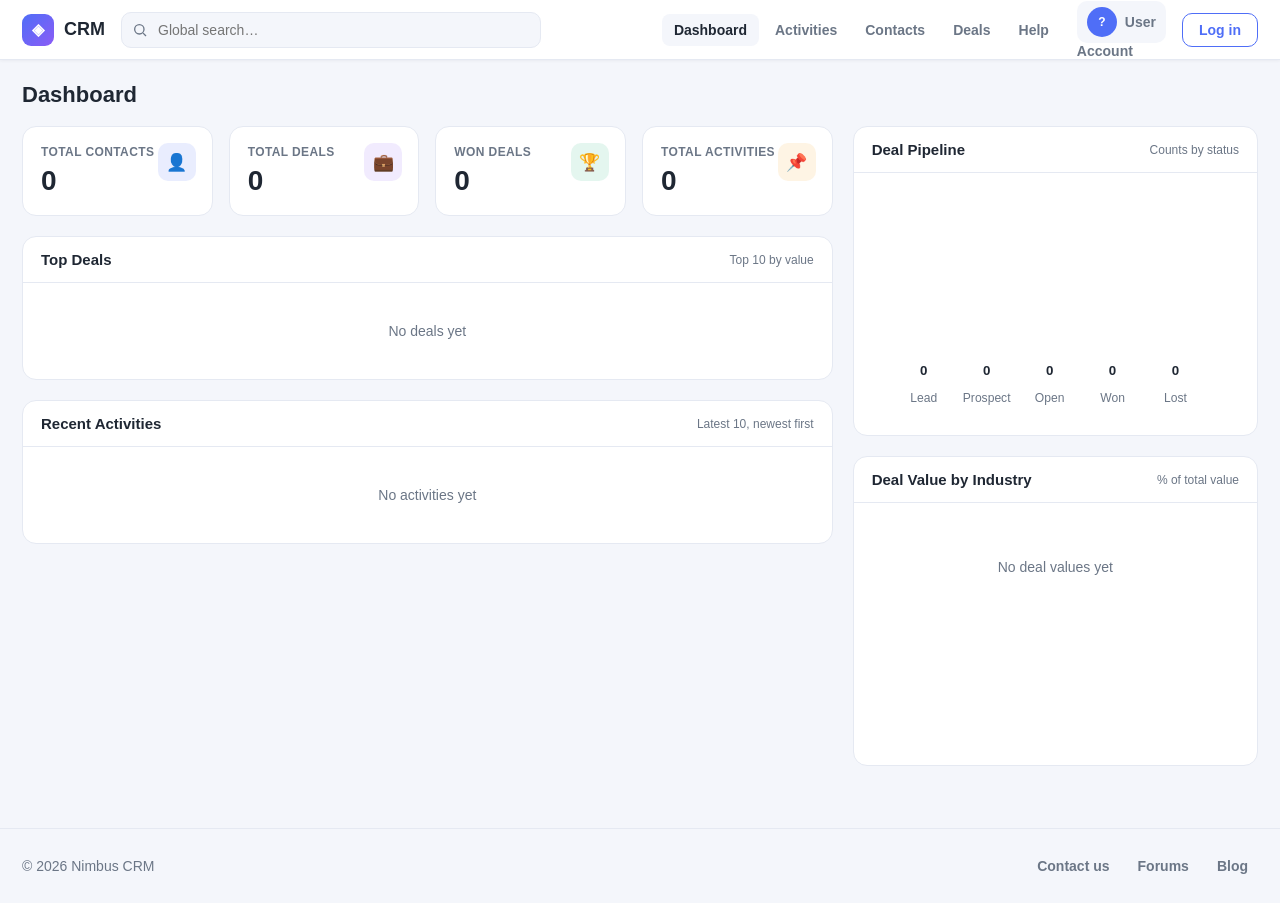
<file: app/static/index.html>
<!DOCTYPE html>
<html lang="en">
<head>
<meta charset="UTF-8" />
<meta name="viewport" content="width=device-width, initial-scale=1.0" />
<title>CRM</title>
<!-- =====================================================================
  OPTIMIZED BUILD — what changed vs the original:
  1. Chart.js CDN (~200KB) removed. The two charts are rendered as inline
     SVG by ~50 lines of dependency-free code.
  2. No more full-page reloads (window.location.href = 'index.html' after
     login/register/logout). State is updated in place, saving a full
     HTML+CSS+JS re-download on every auth action.
  3. Dashboard no longer downloads 3 x 1000 rows. It uses the cheap
     /activities/recent endpoint (10 rows instead of 1000) and fetches
     deals once (500-row cap) which is reused for KPIs, Top Deals and both
     charts. Deals KPIs are computed from that same payload rather than a
     separate /deals/summary call, since the rows are needed for charts
     anyway. Contacts are fetched once (1000-row cap) as the join table
     for names, form selects and search.
  4. GET responses are cached in-memory with a TTL; table pages reuse
     cache when revisited. Mutations clear the cache.
  5. 60s polling removed. Dashboard refreshes when the tab becomes
     visible again (cheap, thanks to the cache).
  6. Fixed: pager positional indexing, timezone-shifted dates (toISOString),
     search results now open the matched record, edit modal works for
     records outside the loaded page (fetches the single record), dead code
     after redirects removed, modal gets role="dialog"/Escape/focus.
 ====================================================================== -->
<style>
  :root{
    --bg:#f4f6fb; --card:#fff; --ink:#1f2733; --muted:#6b7686;
    --line:#e5e9f2; --brand:#4f6ef7; --brand-dark:#3b55d6;
    --green:#25b57e; --red:#e5484d; --amber:#f5a623; --purple:#8b5cf6;
  }
  *{box-sizing:border-box; margin:0; padding:0;}
  body{font-family:-apple-system,BlinkMacSystemFont,"Segoe UI",Roboto,Arial,sans-serif;
       background:var(--bg); color:var(--ink); font-size:14px;}
  a{color:inherit; text-decoration:none;}

  /* Top menu bar */
  .topbar{position:sticky; top:0; z-index:50; display:flex; align-items:center; gap:16px;
          background:var(--card); border-bottom:1px solid var(--line); padding:0 22px; height:60px;
          box-shadow:0 1px 3px rgba(16,24,40,.05);}
  .brand{display:flex; align-items:center; gap:10px; font-weight:800; font-size:18px;}
  .brand .logo{width:32px;height:32px;border-radius:9px;display:grid;place-items:center;
               background:linear-gradient(135deg,var(--brand),var(--purple)); color:#fff; font-size:16px;}
  .searchwrap{flex:1; max-width:420px; position:relative;}
  .searchwrap svg{position:absolute; left:11px; top:50%; transform:translateY(-50%); color:var(--muted);}
  .searchbox{width:100%; padding:9px 14px 9px 36px; border:1px solid var(--line); border-radius:10px;
             background:var(--bg); font-size:14px; outline:none;}
  .searchbox:focus{border-color:var(--brand); box-shadow:0 0 0 3px rgba(79,110,247,.15); background:#fff;}
  .menu{display:flex; align-items:center; gap:4px; margin-left:auto;}
  .menu a{padding:8px 12px; border-radius:8px; color:var(--muted); font-weight:600; transition:.15s; white-space:nowrap;}
  .menu a:hover{background:var(--bg); color:var(--ink);}
  .menu a.active{background:var(--bg); color:var(--ink);}
  .menu .btn-auth{background:var(--brand); color:#fff; padding:8px 16px; border-radius:10px;}
  .menu .btn-auth:hover{background:var(--brand-dark); color:#fff;}
  .menu .btn-auth.outline{background:transparent; color:var(--brand); border:1px solid var(--brand);}
  .menu .btn-auth.outline:hover{background:var(--brand); color:#fff;}
  .userpill{display:flex;align-items:center;gap:8px;padding:6px 10px;border-radius:10px;background:var(--bg);font-weight:600;}
  .avatar{width:30px;height:30px;border-radius:50%;background:var(--brand);color:#fff;display:grid;place-items:center;font-weight:700;font-size:12px;flex:none;}
  #userName{max-width:120px;overflow:hidden;text-overflow:ellipsis;white-space:nowrap;}

  main{padding:22px; max-width:1500px; margin:0 auto;}
  .page{display:none;} .page.active{display:block;}

  /* Dashboard grid: left 2/3, right 1/3 */
  .dash-grid{display:grid; grid-template-columns:2fr 1fr; gap:20px; align-items:start;}
  .dash-left,.dash-right{display:flex; flex-direction:column; gap:20px;}
  @media(max-width:1000px){ .dash-grid{grid-template-columns:1fr;} }

  .kpis{display:grid; grid-template-columns:repeat(4,1fr); gap:16px;}
  @media(max-width:900px){ .kpis{grid-template-columns:repeat(2,1fr);} }
  .kpi{background:var(--card); border:1px solid var(--line); border-radius:14px; padding:18px; position:relative;}
  .kpi .lbl{color:var(--muted); font-weight:600; font-size:12px; text-transform:uppercase; letter-spacing:.4px;}
  .kpi .val{font-size:28px; font-weight:800; margin-top:6px;}
  .kpi .ico{position:absolute; top:16px; right:16px; width:38px;height:38px;border-radius:10px;display:grid;place-items:center;font-size:17px;}
  .i-blue{background:rgba(79,110,247,.12);} .i-green{background:rgba(37,181,126,.12);}
  .i-amber{background:rgba(245,166,35,.12);} .i-red{background:rgba(229,72,77,.12);} .i-purple{background:rgba(139,92,246,.12);}

  .widget{background:var(--card); border:1px solid var(--line); border-radius:14px; overflow:hidden;}
  .widget .head{padding:14px 18px; border-bottom:1px solid var(--line); display:flex; align-items:center; justify-content:space-between;}
  .widget .head h2{font-size:15px; font-weight:700;}
  .widget .head .sub{font-size:12px; color:var(--muted);}
  .widget .body.chart-body{padding:16px 18px;}
  .chartbox{position:relative; height:230px;}

  .listrows .row{display:flex; align-items:center; gap:14px; padding:11px 18px; border-bottom:1px solid var(--line);}
  .listrows .row:last-child{border-bottom:none;}
  .listrows .row:hover{background:#fafbff;}
  .av{width:34px;height:34px;border-radius:9px;display:grid;place-items:center;color:#fff;font-weight:700;font-size:13px;flex:none;}
  .rowexp{border-left:3px solid transparent; padding-left:15px;}
  .row-main-t{font-weight:600; font-size:14px;}
  .row-sub{font-size:12px; color:var(--muted); margin-top:2px;}
  .row-right{margin-left:auto; text-align:right; flex:none;}
  .amt{font-weight:800;}
  .chip{display:inline-flex; padding:3px 10px; border-radius:999px; font-size:11px; font-weight:700;}
  .st-lead{background:rgba(139,92,246,.13); color:#7c3aed;}
  .st-prospect{background:rgba(79,110,247,.13); color:var(--brand-dark);}
  .st-open{background:rgba(245,166,35,.18); color:#b7791f;}
  .st-won{background:rgba(37,181,126,.15); color:var(--green);}
  .st-lost{background:rgba(229,72,77,.14); color:var(--red);}

  .listhead{display:flex; align-items:center; justify-content:space-between; margin-bottom:18px; flex-wrap:wrap; gap:12px;}
  .listhead h1{font-size:22px; font-weight:800;}
  .btn{display:inline-flex; align-items:center; gap:7px; border:none; cursor:pointer; padding:10px 18px;
       border-radius:10px; font-weight:700; font-size:14px; transition:filter .15s;}
  .btn-primary{background:var(--brand); color:#fff;} .btn-primary:hover{filter:brightness(.95);}
  .btn-sm{padding:6px 11px; font-size:12px; border-radius:8px; font-weight:600;}
  .btn-edit{background:rgba(79,110,247,.1); color:var(--brand);} .btn-edit:hover{background:var(--brand); color:#fff;}
  .btn-del{background:rgba(229,72,77,.1); color:var(--red);} .btn-del:hover{background:var(--red); color:#fff;}

  .tablewrap{overflow-x:auto; border-radius:14px;}
  table{width:100%; border-collapse:collapse; background:var(--card); border:1px solid var(--line); border-radius:14px; overflow:hidden;}
  thead th{text-align:left; padding:13px 16px; background:#fafbfe; color:var(--muted); font-size:12px;
           text-transform:uppercase; letter-spacing:.4px; border-bottom:1px solid var(--line); font-weight:700;}
  tbody td{padding:12px 16px; border-bottom:1px solid var(--line); vertical-align:middle;}
  tbody tr:last-child td{border-bottom:none;} tbody tr:hover{background:#fafbff;}
  .cell-actions{display:flex; gap:6px; justify-content:flex-end; white-space:nowrap;}
  .empty{padding:40px; text-align:center; color:var(--muted);}
  .pg{padding:14px; display:flex; align-items:center; gap:10px;}
  .pg button{padding:6px 13px;border:1px solid var(--line);background:#fff;border-radius:8px;cursor:pointer;font-weight:600;}
  .pg button:disabled{opacity:.4;cursor:default;}
  .pg .info{margin-left:auto; color:var(--muted); font-size:13px;}

  .overlay{position:fixed; inset:0; background:rgba(16,24,40,.45); display:none; align-items:center; justify-content:center; z-index:100; padding:20px;}
  .overlay.open{display:flex;}
  .modal{background:#fff; border-radius:16px; width:100%; max-width:520px; max-height:90vh; overflow:auto; padding:24px;}
  .modal h3{font-size:18px; margin-bottom:18px;}
  .field{margin-bottom:15px;}
  .field label{display:block; font-weight:600; font-size:13px; margin-bottom:6px;}
  .field input,.field select,.field textarea{width:100%; padding:10px 12px; border:1px solid var(--line); border-radius:10px; font-size:14px; outline:none;}
  .field input:focus,.field select:focus,.field textarea:focus{border-color:var(--brand); box-shadow:0 0 0 3px rgba(79,110,247,.12);}
  .mfoot{display:flex; justify-content:flex-end; gap:10px; margin-top:20px;}
  .btn-ghost{background:var(--bg); color:var(--ink);}
  .toast{position:fixed; bottom:24px; left:50%; transform:translateX(-50%); background:#1f2937; color:#fff;
         padding:11px 20px; border-radius:10px; font-weight:600; opacity:0; transition:all .25s; z-index:300; pointer-events:none;}
  .toast.show{opacity:1; transform:translateX(-50%) translateY(-6px);}
  .toast.ok{background:var(--green);} .toast.err{background:var(--red);}
  .srch-drop{position:absolute; top:48px; left:0; right:0; background:#fff; border:1px solid var(--line); border-radius:12px;
             box-shadow:0 10px 30px rgba(16,24,40,.12); overflow:hidden; display:none;}
  .srch-drop.open{display:block;}
  .srch-item{padding:11px 14px; border-bottom:1px solid var(--line); cursor:pointer;}
  .srch-item:last-child{border-bottom:none;} .srch-item:hover{background:#fafbff;}
  .srch-item .t{font-weight:600; font-size:13px;} .srch-item .s{font-size:12px; color:var(--muted);}
  .srch-type{float:right; font-size:10px; font-weight:800; text-transform:uppercase; color:var(--brand);
             background:rgba(79,110,247,.1); padding:2px 7px; border-radius:6px;}

  /* Chart legends (inline SVG charts) */
  .lgwrap{display:flex; flex-wrap:wrap; gap:6px 12px; padding:10px 2px 2px; font-size:11px; color:var(--muted);}
  .lg{display:inline-flex; align-items:center; gap:5px; font-weight:600;}
  .dot{width:9px; height:9px; border-radius:3px; display:inline-block;}

  /* ================= FOOTER ================= */
  .site-footer{max-width:1500px; margin:40px auto 0; padding:22px; border-top:1px solid var(--line); display:flex; align-items:center; justify-content:space-between; gap:20px; color:var(--muted);}
  .footer-links{display:flex; align-items:center; gap:8px; flex-wrap:wrap;}
  .footer-links a{padding:7px 10px; border-radius:8px; font-weight:600;}
  .footer-links a:hover{background:var(--card); color:var(--ink);}
  @media(max-width:700px){ .site-footer{flex-direction:column; align-items:flex-start;} }
</style>
</head>
<body>

<!-- ================= TOP MENU ================= -->
<header class="topbar">
  <div class="brand"><span class="logo">◈</span>CRM</div>
  <div class="searchwrap">
    <svg width="16" height="16" viewBox="0 0 24 24" fill="none" stroke="currentColor" stroke-width="2"><circle cx="11" cy="11" r="7"/><path d="m21 21-4.3-4.3"/></svg>
    <input id="globalSearch" class="searchbox" type="search" placeholder="Global search…" autocomplete="off"/>
    <div class="srch-drop" id="srchDrop"></div>
  </div>
  <nav class="menu" id="mainMenu">
    <a href="#" data-page="dashboard" class="active">Dashboard</a>
    <a href="#" data-page="activities">Activities</a>
    <a href="#" data-page="contacts">Contacts</a>
    <a href="#" data-page="deals">Deals</a>
    <a href="#" data-page="help">Help</a>
    <a href="#" data-page="account">
      <span class="userpill" id="userPill" hidden><span class="avatar" id="userAvatar">?</span><span id="userName">User</span></span>
      <span id="accountLbl">Account</span>
    </a>
    <a href="#" id="authBtn" class="btn-auth outline">Log in</a>
  </nav>
</header>

<main>

  <!-- ===== DASHBOARD ===== -->
  <section class="page active" id="page-dashboard">
    <div class="listhead"><h1>Dashboard</h1></div>
    <div class="dash-grid">
      <div class="dash-left">
        <div class="kpis">
          <div class="kpi"><span class="ico i-blue">👤</span><div class="lbl">Total Contacts</div><div class="val" id="kpiContacts">–</div></div>
          <div class="kpi"><span class="ico i-purple">💼</span><div class="lbl">Total Deals</div><div class="val" id="kpiDeals">–</div></div>
          <div class="kpi"><span class="ico i-green">🏆</span><div class="lbl">Won Deals</div><div class="val" id="kpiWon">–</div></div>
          <div class="kpi"><span class="ico i-amber">📌</span><div class="lbl">Total Activities</div><div class="val" id="kpiActivities">–</div></div>
        </div>
        <div class="widget">
          <div class="head"><h2>Top Deals</h2><span class="sub">Top 10 by value</span></div>
          <div class="listrows" id="dealList"></div>
        </div>
        <div class="widget">
          <div class="head"><h2>Recent Activities</h2><span class="sub">Latest 10, newest first</span></div>
          <div class="listrows" id="recentList"></div>
        </div>
      </div>
      <div class="dash-right">
        <div class="widget">
          <div class="head"><h2>Deal Pipeline</h2><span class="sub">Counts by status</span></div>
          <div class="body chart-body"><div class="chartbox" id="histChart"></div></div>
        </div>
        <div class="widget">
          <div class="head"><h2>Deal Value by Industry</h2><span class="sub">% of total value</span></div>
          <div class="body chart-body"><div class="chartbox" id="pieChart"></div></div>
        </div>
      </div>
    </div>
  </section>

  <!-- ===== DEALS ===== -->
  <section class="page" id="page-deals">
    <div class="listhead"><h1>Deals</h1><button class="btn btn-primary" onclick="openModal('deal',null)">＋ Add new</button></div>
    <div class="tablewrap"><table id="dealsTable"></table></div>
    <div class="pg" id="dealsPager"></div>
  </section>

  <!-- ===== CONTACTS ===== -->
  <section class="page" id="page-contacts">
    <div class="listhead"><h1>Contacts</h1><button class="btn btn-primary" onclick="openModal('contact',null)">＋ Add new</button></div>
    <div class="tablewrap"><table id="contactsTable"></table></div>
    <div class="pg" id="contactsPager"></div>
  </section>

  <!-- ===== ACTIVITIES ===== -->
  <section class="page" id="page-activities">
    <div class="listhead"><h1>Activities</h1><button class="btn btn-primary" onclick="openModal('activity',null)">＋ Add new</button></div>
    <div class="tablewrap"><table id="activitiesTable"></table></div>
    <div class="pg" id="activitiesPager"></div>
  </section>

  <!-- ===== STATIC PAGES ===== -->
  <section class="page" id="page-contact"><div class="listhead"><h1>Contact us</h1></div><div class="widget"><div class="listrows"><div class="row rowexp"><div><div class="row-main-t">📧 support@nimbuscrm.example</div><div class="row-sub">For account and product support</div></div></div><div class="row rowexp"><div><div class="row-main-t">☎️ +1 (415) 555-0182</div><div class="row-sub">Mon–Fri · 9am–6pm PT</div></div></div></div></div></section>

  <section class="page" id="page-forums"><div class="listhead"><h1>Community Forums</h1></div><div class="widget"><div class="listrows">
    <div class="row rowexp" style="border-color:var(--brand);"><div><div class="row-main-t">How do I bulk import contacts?</div><div class="row-sub">3 replies · Sales workflows · 2d ago</div></div></div>
    <div class="row rowexp" style="border-color:var(--green);"><div><div class="row-main-t">Deal pipeline best practices</div><div class="row-sub">8 replies · Getting started · 5d ago</div></div></div>
  </div></div></section>

  <section class="page" id="page-help"><div class="listhead"><h1>Help Center</h1></div><div class="widget"><div class="listrows">
    <div class="row rowexp"><div><div class="row-main-t">Dashboard overview</div><div class="row-sub">Understand KPIs and widgets</div></div></div>
    <div class="row rowexp"><div><div class="row-main-t">Managing deals and the pipeline</div><div class="row-sub">Create, edit and track deals</div></div></div>
    <div class="row rowexp"><div><div class="row-main-t">Contacts</div><div class="row-sub">Keep your address book organized</div></div></div>
    <div class="row rowexp"><div><div class="row-main-t">Global search</div><div class="row-sub">Find anything from the top bar</div></div></div>
  </div></div></section>

  <section class="page" id="page-blog"><div class="listhead"><h1>Blog</h1></div><div class="widget"><div class="listrows">
    <div class="row rowexp"><div><div class="row-main-t">5 Tips to Close More Deals This Quarter</div><div class="row-sub">Sales · Jun 2026</div></div></div>
    <div class="row rowexp"><div><div class="row-main-t">Introducing the New Dashboard Widgets</div><div class="row-sub">Product · May 2026</div></div></div>
  </div></div></section>

  <section class="page" id="page-account"><div class="listhead"><h1>Account</h1></div><div class="widget"><div class="body" style="padding:22px">
    <div id="acctSignedOut" style="color:var(--muted)">You are logged out. Sign in to manage your account and access your CRM data.</div>
    <div id="acctSignedIn" hidden>
      <p style="font-weight:700;font-size:16px;margin-bottom:6px"><span id="acctName"></span></p>
      <p style="color:var(--muted)"><span id="acctEmail"></span></p>
      <br><button class="btn btn-del" onclick="logout()">Log out</button>
    </div>
  </div></div></section>
</main>
<footer class="site-footer">
  <div>© 2026 Nimbus CRM</div>
  <nav class="footer-links" aria-label="Footer navigation">
    <a href="#" data-page="contact">Contact us</a>
    <a href="#" data-page="forums">Forums</a>
    <a href="#" data-page="blog">Blog</a>
  </nav>
</footer>

<!-- ===== MODAL ===== -->
<div class="overlay" id="overlay">
  <div class="modal" role="dialog" aria-modal="true" aria-labelledby="modalTitle">
    <h3 id="modalTitle">Title</h3>
    <form id="modalForm"></form>
  </div>
</div>

<div class="toast" id="toast"></div>

<script>
/* ================= CONFIG ================= */
const API = '/api';
/* Fetch caps. Contacts double as the join table for names/form selects,
   so they are fetched once and cached. Deals feed KPIs + Top Deals + both
   charts, so one 500-row fetch replaces the original 1000-row-per-entity
   download. Raise these if your dataset outgrows them. */
const CONTACTS_CAP = 1000;
const DEALS_CAP = 500;

/* ================= STATE ================= */
let state = {
  token: localStorage.getItem('crm_token') || null,
  user: JSON.parse(localStorage.getItem('crm_user') || 'null'),
  contacts: [], deals: [], recent: [],
  page: {contacts:1, deals:1, activities:1}
};
const perPage = 8;
let dashSeq = 0; // race guard: ignore stale dashboard responses

/* ================= CACHE (GET responses, in-memory TTL) ================= */
const _cache = new Map();
async function apiCached(path, ttl = 30000){
  const hit = _cache.get(path);
  if(hit && Date.now() - hit.t < ttl) return hit.data;
  const data = await api(path);
  _cache.set(path, {t: Date.now(), data});
  return data;
}
function clearCache(){ _cache.clear(); }

/* ================= HELPERS ================= */
const $ = id => document.getElementById(id);
function apiHeaders(){
  const h = {'Content-Type':'application/json'};
  if(state.token) h['Authorization'] = 'Bearer ' + state.token;
  return h;
}
function asArray(value){
  if(Array.isArray(value)) return value;
  if(value && Array.isArray(value.items)) return value.items;
  if(value && Array.isArray(value.data)) return value.data;
  if(value && Array.isArray(value.results)) return value.results;
  return [];
}
function totalOf(res, items){
  const t = res && Number(res.total);
  return Number.isFinite(t) && t > 0 ? t : items.length;
}
async function api(path, opts={}){
  const res = await fetch(API + path, {headers: apiHeaders(), ...opts});
  if(res.status === 401){ logout(true); throw new Error('Session expired'); }
  if(!res.ok){
    let msg = 'Request failed';
    try{ const j = await res.json(); msg = j.message || msg; }catch(e){}
    throw new Error(msg);
  }
  const ct = res.headers.get('content-type') || '';
  return ct.includes('json') ? res.json() : res.text();
}
function toast(msg, type='ok'){
  const t = $('toast');
  t.textContent = msg;
  t.className = 'toast show ' + type;
  setTimeout(() => t.className = 'toast', 2600);
}
function esc(s){
  return (s == null ? '' : String(s)).replace(/[&<>"']/g,
    c => ({'&':'&amp;','<':'&lt;','>':'&gt;','"':'&quot;',"'":'&#39;'}[c]));
}
function fmtMoney(n){ return '$' + (Number(n) || 0).toLocaleString(undefined, {maximumFractionDigits:0}); }
const pad2 = n => String(n).padStart(2,'0');
function fmtDate(s){
  if(!s) return '—';
  const d = new Date(s);
  if(isNaN(d)) return '—';
  return `${d.getFullYear()}-${pad2(d.getMonth()+1)}-${pad2(d.getDate())}`; // local time, no UTC shift
}
function toLocalInput(s){
  if(!s) return '';
  const d = new Date(s);
  if(isNaN(d)) return '';
  return `${d.getFullYear()}-${pad2(d.getMonth()+1)}-${pad2(d.getDate())}T${pad2(d.getHours())}:${pad2(d.getMinutes())}`;
}
function truncate(s, n){ s = s == null ? '' : String(s); return s.length > n ? s.slice(0, n-1) + '…' : s; }
const avColor = (seed) => {
  const colors = ['#4f6ef7','#8b5cf6','#25b57e','#f5a623','#e5484d','#06b6d4','#ec4899'];
  let h = 0;
  for(const c of String(seed)) h = (h * 31 + c.charCodeAt(0)) >>> 0;
  return colors[h % colors.length];
};
const initials = n => (n || '?').split(' ').filter(Boolean).slice(0,2).map(w => w[0]).join('').toUpperCase();
function contactName(id){
  if(id == null || id === '') return '';
  const c = state.contacts.find(x => String(x.id) === String(id));
  return c ? c.name : '';
}
const DEAL_STATUSES = ['lead','prospect','open','won','lost'];
const ACTIVITY_KINDS = ['Task','Call','Meeting','Email','Follow-up'];

/* ================= NAVIGATION & AUTH UI ================= */
document.querySelectorAll('[data-page]').forEach(a => {
  a.addEventListener('click', e => { e.preventDefault(); showPage(a.dataset.page); });
});
function showPage(name){
  document.querySelectorAll('.page').forEach(p => p.classList.remove('active'));
  const page = $('page-' + name);
  if(!page) return;
  page.classList.add('active');
  window.scrollTo(0,0);
  document.querySelectorAll('#mainMenu a[data-page]').forEach(a =>
    a.classList.toggle('active', a.dataset.page === name));
  if(name === 'deals') loadDeals();
  if(name === 'contacts') loadContacts();
  if(name === 'activities') loadActivities();
}
function updateAuthUI(){
  const authed = !!state.token;
  const btn = $('authBtn');
  const pill = $('userPill');
  if(authed){
    btn.textContent = 'Log out';
    btn.onclick = e => { e.preventDefault(); logout(); };
    pill.hidden = false;
    $('userName').textContent = (state.user && state.user.name) || 'User';
    $('userAvatar').textContent = initials(state.user && state.user.name);
    $('acctSignedOut').hidden = true;
    $('acctSignedIn').hidden = false;
    $('acctName').textContent = (state.user && state.user.name) || '';
    $('acctEmail').textContent = (state.user && state.user.email) || '';
  } else {
    btn.textContent = 'Log in';
    btn.onclick = e => { e.preventDefault(); openModal('login'); };
    pill.hidden = true;
    $('acctSignedOut').hidden = false;
    $('acctSignedIn').hidden = true;
  }
}

/* ================= GLOBAL SEARCH ================= */
let searchTimer;
$('globalSearch').addEventListener('input', e => {
  clearTimeout(searchTimer);
  const q = e.target.value.trim();
  if(!q || !state.token){ $('srchDrop').classList.remove('open'); return; }
  searchTimer = setTimeout(async () => {
    try{
      const data = await api('/search?q=' + encodeURIComponent(q));
      const items = [];
      (data.contacts || []).slice(0,4).forEach(c => items.push({type:'Contact', kind:'contact', id:c.id, title:c.name, sub:c.email, page:'contacts'}));
      (data.deals || []).slice(0,4).forEach(d => items.push({type:'Deal', kind:'deal', id:d.id, title:d.title, sub:d.status, page:'deals'}));
      renderSearchDrop(items);
    }catch(err){ $('srchDrop').classList.remove('open'); }
  }, 300);
});
function renderSearchDrop(items){
  const drop = $('srchDrop');
  if(!items.length){
    drop.innerHTML = '<div class="srch-item"><div class="s">No results found</div></div>';
    drop.classList.add('open');
    return;
  }
  drop.innerHTML = items.map(it => `
    <div class="srch-item" data-page="${esc(it.page)}" data-kind="${esc(it.kind)}" data-id="${esc(String(it.id))}">
      <span class="srch-type">${it.type}</span>
      <span class="t">${esc(it.title)}</span>
      <div class="s">${esc(it.sub)}</div>
    </div>`).join('');
  drop.classList.add('open');
}
$('srchDrop').addEventListener('click', e => {
  const it = e.target.closest('.srch-item');
  if(!it || !it.dataset.kind) return;
  $('srchDrop').classList.remove('open');
  $('globalSearch').value = '';
  showPage(it.dataset.page);
  openModal(it.dataset.kind, it.dataset.id); // open the matched record, not just its list
});
document.addEventListener('click', e => {
  if(!e.target.closest('.searchwrap')) $('srchDrop').classList.remove('open');
});

/* ================= AUTH (no page reloads — everything updates in place) ================= */
async function login(email, password){
  const res = await fetch(API + '/auth/login', {
    method:'POST',
    headers:{'Content-Type':'application/json'},
    body: JSON.stringify({email, password})
  });
  if(!res.ok){ const j = await res.json().catch(() => ({})); throw new Error(j.message || 'Invalid credentials'); }
  const j = await res.json();
  state.token = j.access_token || j.token;
  localStorage.setItem('crm_token', state.token);
  clearCache();
  state.user = await api('/auth/me').catch(() => ({name: email.split('@')[0], email}));
  localStorage.setItem('crm_user', JSON.stringify(state.user));
  updateAuthUI();
  toast('Welcome, ' + (state.user.name || 'back') + '!');
  await loadDashboard();
  showPage('dashboard');
}
async function register(name, email, password){
  const res = await fetch(API + '/auth/register', {
    method:'POST',
    headers:{'Content-Type':'application/json'},
    body: JSON.stringify({name, email, password})
  });
  if(!res.ok){ const j = await res.json().catch(() => ({})); throw new Error(j.message || 'Registration failed'); }
  const j = await res.json();
  state.token = j.access_token || j.token;
  localStorage.setItem('crm_token', state.token);
  clearCache();
  state.user = await api('/auth/me').catch(() => ({name, email}));
  localStorage.setItem('crm_user', JSON.stringify(state.user));
  updateAuthUI();
  toast('Account created. Welcome!');
  await loadDashboard();
  showPage('dashboard');
}
function logout(silent){
  localStorage.removeItem('crm_token');
  localStorage.removeItem('crm_user');
  state.token = null;
  state.user = null;
  state.contacts = []; state.deals = []; state.recent = [];
  clearCache();
  updateAuthUI();
  renderSignedOutDashboard();
  showPage('dashboard');
  if(!silent) toast('Logged out', 'err');
}

/* ================= MODALS ================= */
let modalType = null, editingId = null;
async function openModal(type, id){
  modalType = type;
  editingId = id;
  // Deal and activity forms need the contact list for their selects.
  if((type === 'deal' || type === 'activity') && state.token && !state.contacts.length){
    await loadDashboard().catch(() => {});
  }
  // Records outside the cached pages/deal-cap are fetched individually.
  let rec = {};
  if(id){
    rec = findRec(type, id) || {};
    if(!Object.keys(rec).length && state.token){
      rec = await api(`/${type}s/${id}`).catch(() => ({}));
    }
  }
  $('modalForm').innerHTML = buildFormHTML(type, rec, !!id);
  $('modalTitle').textContent = titleFor(type, !!id);
  $('overlay').classList.add('open');
  const first = $('modalForm').querySelector('input, select, textarea');
  if(first) first.focus();
}
function titleFor(type, isEdit){
  const map = {
    contact:['Add Contact','Edit Contact'],
    deal:['Add Deal','Edit Deal'],
    activity:['Add Activity','Edit Activity'],
    login:['Log in','Log in'],
    register:['Create Account','Create Account']
  };
  return map[type] ? map[type][isEdit ? 1 : 0] : 'Form';
}
function findRec(type, id){
  const arr =
    type === 'contact' ? state.contacts :
    type === 'deal' ? state.deals :
    type === 'activity' ? state.recent :
    [];
  return asArray(arr).find(x => String(x.id) === String(id));
}
function contactOptions(selectedId){
  return state.contacts.map(c =>
    `<option value="${esc(String(c.id))}" ${String(selectedId||'') === String(c.id) ? 'selected' : ''}>${esc(c.name)}</option>`
  ).join('');
}
function buildFormHTML(type, rec, isEdit){
  const submit = isEdit ? 'Save changes' : null;
  if(type === 'login'){
    return `
      <div class="field"><label>Email</label><input name="email" type="email" required /></div>
      <div class="field"><label>Password</label><input name="password" type="password" required /></div>
      <div class="field" style="font-size:13px;color:var(--brand);cursor:pointer" onclick="switchToRegister()">New here? Create an account →</div>
      <div class="mfoot"><button type="button" class="btn btn-ghost" onclick="closeModal()">Cancel</button>
      <button class="btn btn-primary" type="submit">Log in</button></div>`;
  }
  if(type === 'register'){
    return `
      <div class="field"><label>Full name</label><input name="name" required /></div>
      <div class="field"><label>Email</label><input name="email" type="email" required /></div>
      <div class="field"><label>Password</label><input name="password" type="password" required /></div>
      <div class="field" style="font-size:13px;color:var(--brand);cursor:pointer" onclick="switchToLogin()">Already have an account? Log in →</div>
      <div class="mfoot"><button type="button" class="btn btn-ghost" onclick="closeModal()">Cancel</button>
      <button class="btn btn-primary" type="submit">Create account</button></div>`;
  }
  if(type === 'contact'){
    return `
      <div class="field"><label>Full name</label><input name="name" value="${esc(rec.name)}" required /></div>
      <div class="field"><label>Email</label><input name="email" type="email" value="${esc(rec.email)}" /></div>
      <div class="field"><label>Phone</label><input name="phone" value="${esc(rec.phone)}" /></div>
      <div class="field"><label>Company</label><input name="company" value="${esc(rec.company)}" /></div>
      <div class="field"><label>Industry</label><input name="industry" value="${esc(rec.industry || '')}" /></div>
      <div class="field"><label>Notes</label><textarea name="notes" rows="3">${esc(rec.notes)}</textarea></div>
      <div class="mfoot"><button type="button" class="btn btn-ghost" onclick="closeModal()">Cancel</button>
      <button class="btn btn-primary" type="submit">${submit || 'Add contact'}</button></div>`;
  }
  if(type === 'deal'){
    const st = DEAL_STATUSES.map(s =>
      `<option value="${s}" ${String(rec.status||'lead') === s ? 'selected' : ''}>${s}</option>`).join('');
    return `
      <div class="field"><label>Deal title</label><input name="title" value="${esc(rec.title)}" required /></div>
      <div class="field"><label>Contact</label><select name="contact_id"><option value="">— none —</option>${contactOptions(rec.contact_id)}</select></div>
      <div class="field"><label>Value (USD)</label><input name="value" type="number" step="0.01" min="0" value="${rec.value != null ? esc(String(rec.value)) : ''}" /></div>
      <div class="field"><label>Status</label><select name="status">${st}</select></div>
      <div class="field"><label>Notes</label><textarea name="notes" rows="3">${esc(rec.notes)}</textarea></div>
      <div class="mfoot"><button type="button" class="btn btn-ghost" onclick="closeModal()">Cancel</button>
      <button class="btn btn-primary" type="submit">${submit || 'Add deal'}</button></div>`;
  }
  if(type === 'activity'){
    const kinds = ACTIVITY_KINDS.map(k =>
      `<option value="${k}" ${String(rec.kind||'Task').toLowerCase() === k.toLowerCase() ? 'selected' : ''}>${k}</option>`).join('');
    return `
      <div class="field"><label>Type</label><select name="kind">${kinds}</select></div>
      <div class="field"><label>Notes</label><textarea name="notes" rows="3">${esc(rec.notes)}</textarea></div>
      <div class="field"><label>When</label><input name="happened_at" type="datetime-local" value="${esc(toLocalInput(rec.happened_at))}" required /></div>
      <div class="field"><label>Contact</label><select name="contact_id"><option value="">— none —</option>${contactOptions(rec.contact_id)}</select></div>
      <div class="mfoot"><button type="button" class="btn btn-ghost" onclick="closeModal()">Cancel</button>
      <button class="btn btn-primary" type="submit">${submit || 'Add activity'}</button></div>`;
  }
  return '';
}
function closeModal(){
  $('overlay').classList.remove('open');
  modalType = null;
  editingId = null;
}

/* ===== LOGIN/REGISTER SWITCH ===== */
function switchToRegister(){ openModal('register'); }
function switchToLogin(){ openModal('login'); }

$('overlay').addEventListener('click', e => { if(e.target.id === 'overlay') closeModal(); });
document.addEventListener('keydown', e => {
  if(e.key === 'Escape' && $('overlay').classList.contains('open')) closeModal();
});
$('modalForm').addEventListener('submit', async e => {
  e.preventDefault();
  const fd = new FormData(e.target);
  const body = Object.fromEntries(fd.entries());
  try{
    if(modalType === 'login'){
      await login(body.email, body.password);
    } else if(modalType === 'register'){
      await register(body.name, body.email, body.password);
    } else if(modalType === 'contact'){
      await saveRecord('contacts', {
        name: body.name,
        email: body.email || null,
        phone: body.phone || null,
        company: body.company || null,
        industry: body.industry || null,
        notes: body.notes || null
      }, editingId);
    } else if(modalType === 'deal'){
      await saveRecord('deals', {
        title: body.title,
        contact_id: body.contact_id || null,
        value: body.value === '' ? null : Number(body.value),
        status: body.status,
        notes: body.notes || null
      }, editingId);
    } else if(modalType === 'activity'){
      await saveRecord('activities', {
        kind: body.kind,
        notes: body.notes || null,
        happened_at: body.happened_at,
        contact_id: body.contact_id || null
      }, editingId);
    }
    closeModal();
  }catch(err){ toast(err.message, 'err'); }
});

async function saveRecord(kind, payload, id){
  const isEdit = !!id;
  await api(isEdit ? `/${kind}/${id}` : `/${kind}`, {
    method: isEdit ? 'PUT' : 'POST',
    body: JSON.stringify(payload)
  });
  clearCache(); // invalidate cached lists/summary so the next read is fresh
  toast(isEdit ? 'Updated successfully' : 'Created successfully');
  await refreshAll();
}
async function deleteRecord(kind, id){
  if(!confirm('Delete this record?')) return;
  await api(`/${kind}/${id}`, {method:'DELETE'});
  clearCache();
  toast('Deleted', 'err');
  await refreshAll();
}

/* ================= DATA LOADERS ================= */
async function refreshAll(){
  await Promise.all([loadDashboard(), loadContacts(), loadDeals(), loadActivities()]);
}
function renderSignedOutDashboard(){
  $('kpiContacts').textContent = '0';
  $('kpiDeals').textContent = '0';
  $('kpiWon').textContent = '0';
  $('kpiActivities').textContent = '0';
  renderTopDeals([]);
  renderRecent([]);
  renderCharts([]);
}
async function loadDashboard(){
  if(!state.token){ renderSignedOutDashboard(); return; }
  const seq = ++dashSeq; // drop stale responses if two loads race
  const [contacts, deals, recent, actCount] = await Promise.all([
    apiCached(`/contacts?page=1&per_page=${CONTACTS_CAP}`, 300000),
    apiCached(`/deals?page=1&per_page=${DEALS_CAP}`, 60000),
    api('/activities/recent').catch(() => []),
    apiCached('/activities?page=1&per_page=1', 60000).catch(() => null)
  ]);
  if(seq !== dashSeq) return;
  state.contacts = asArray(contacts);
  state.deals = asArray(deals);
  state.recent = asArray(recent);

  $('kpiContacts').textContent = state.contacts.length;
  $('kpiDeals').textContent = state.deals.length;
  $('kpiWon').textContent = state.deals.filter(d => String(d.status).toLowerCase() === 'won').length;
  // Exact total from the API's `total` field; fall back to the recent list length.
  $('kpiActivities').textContent = Math.max(state.recent.length, totalOf(actCount, []));

  renderTopDeals([...state.deals]
    .sort((a,b) => (Number(b.value) || 0) - (Number(a.value) || 0))
    .slice(0, 10));
  renderRecent(state.recent);
  renderCharts(state.deals);
}

function renderRecent(activities){
  const box = $('recentList');
  if(!activities.length){ box.innerHTML = '<div class="empty">No activities yet</div>'; return; }
  box.innerHTML = activities.map(a => {
    const cn = contactName(a.contact_id);
    const sub = [a.kind || 'Activity', cn ? '· ' + cn : ''].filter(Boolean).join(' ');
    return `
    <div class="row">
      <div class="av" style="background:${avColor(a.kind || 'A')}">${initials(a.kind || 'A')}</div>
      <div><div class="row-main-t">${esc(truncate(a.notes, 60)) || '(no notes)'}</div>
      <div class="row-sub">${esc(sub)}</div></div>
      <div class="row-right"><span class="chip st-prospect">${esc(fmtDate(a.happened_at))}</span></div>
    </div>`;
  }).join('');
}

function renderTopDeals(deals){
  const box = $('dealList');
  if(!deals.length){ box.innerHTML = '<div class="empty">No deals yet</div>'; return; }
  box.innerHTML = deals.map(d => {
    const cn = contactName(d.contact_id);
    return `
    <div class="row">
      <div class="av" style="background:${avColor(cn || d.title)}">${initials(cn || d.title)}</div>
      <div><div class="row-main-t">${esc(d.title)}</div>
      <div class="row-sub">${esc(cn || 'No contact')}</div></div>
      <div class="row-right"><div class="amt">${fmtMoney(d.value)}</div>
      <span class="chip st-${esc(String(d.status || 'lead').toLowerCase())}">${esc(d.status || 'lead')}</span></div>
    </div>`;
  }).join('');
}

/* ================= CHARTS (inline SVG — zero dependencies) ================= */
const CHART_COLORS = ['#8b5cf6','#4f6ef7','#f5a623','#25b57e','#e5484d'];

function barSVG(labels, values, colors){
  const max = Math.max(1, ...values);
  const H = 190, base = H - 30, bw = 34, gap = 18;
  let bars = '', x = 14;
  labels.forEach((lb, i) => {
    const h = Math.round(values[i] / max * (base - 16));
    const y = base - h;
    bars += `<rect x="${x}" y="${y}" width="${bw}" height="${h}" rx="5" fill="${colors[i]}"><title>${esc(lb)}: ${values[i]} deals</title></rect>`;
    bars += `<text x="${x + bw/2}" y="${y - 6}" text-anchor="middle" font-size="11" font-weight="700" fill="#1f2733">${values[i]}</text>`;
    bars += `<text x="${x + bw/2}" y="${base + 16}" text-anchor="middle" font-size="10" fill="#6b7686">${esc(lb)}</text>`;
    x += bw + gap;
  });
  return `<svg viewBox="0 0 280 ${H}" width="100%" height="100%" preserveAspectRatio="xMidYMid meet" role="img" aria-label="Deal pipeline by status">${bars}</svg>`;
}

function donutSVG(entries){
  if(!entries.length) return '<div class="empty">No deal values yet</div>';
  const total = entries.reduce((s, e) => s + e[1], 0);
  const r = 44, C = 2 * Math.PI * r;
  let off = 0, segs = '';
  entries.slice(0, 8).forEach((e, i) => {
    const len = Math.max(0, e[1] / total * C - 2); // 2px gap between segments
    segs += `<circle cx="70" cy="70" r="${r}" fill="none" stroke="${avColor('cp' + i)}" stroke-width="26"`
          + ` stroke-dasharray="${len.toFixed(2)} ${(C - len).toFixed(2)}" stroke-dashoffset="${(-off).toFixed(2)}">`
          + `<title>${esc(e[0])}: ${fmtMoney(e[1])}</title></circle>`;
    off += e[1] / total * C;
  });
  const legend = entries.slice(0, 8).map((e, i) =>
    `<span class="lg"><span class="dot" style="background:${avColor('cp' + i)}"></span>${esc(e[0])} · ${Math.round(e[1]/total*100)}%</span>`
  ).join('');
  return `<svg viewBox="0 0 140 140" width="100%" style="max-height:150px" role="img" aria-label="Deal value by industry">`
       + `<g transform="rotate(-90 70 70)">${segs}</g>`
       + `<text x="70" y="75" text-anchor="middle" font-size="12" font-weight="800" fill="#1f2733">${esc(fmtMoney(total))}</text></svg>`
       + `<div class="lgwrap">${legend}</div>`;
}

function renderCharts(deals){
  const labels = ['Lead','Prospect','Open','Won','Lost'];
  const keys = ['lead','prospect','open','won','lost'];
  const counts = [0,0,0,0,0];
  deals.forEach(d => {
    const i = keys.indexOf(String(d.status || 'lead').toLowerCase());
    counts[i < 0 ? 0 : i]++; // unknown status rolls into Lead rather than vanishing
  });
  $('histChart').innerHTML = barSVG(labels, counts, CHART_COLORS);

  const totals = {};
  deals.forEach(d => {
    const contact = state.contacts.find(c => String(c.id) === String(d.contact_id));
    const industry = (contact && contact.industry) || 'Unspecified';
    totals[industry] = (totals[industry] || 0) + (Number(d.value) || 0);
  });
  const entries = Object.entries(totals).filter(([,v]) => v > 0).sort((a,b) => b[1] - a[1]);
  $('pieChart').innerHTML = donutSVG(entries);
}

/* ================= LISTS & TABLES ================= */
const STATUS_CHIP_CLASS = {lead:'st-lead', prospect:'st-prospect', open:'st-open', won:'st-won', lost:'st-lost'};
function statusChip(s){
  const raw = String(s || 'lead');
  const cls = STATUS_CHIP_CLASS[raw.toLowerCase()] || 'st-lead';
  return `<span class="chip ${cls}">${esc(raw)}</span>`;
}
function actions(kind, id){
  return `<div class="cell-actions">
    <button class="btn btn-sm btn-edit" data-act="edit" data-kind="${esc(kind)}" data-id="${esc(String(id))}">Edit</button>
    <button class="btn btn-sm btn-del" data-act="del" data-kind="${esc(kind)}" data-id="${esc(String(id))}">Delete</button>
  </div>`;
}
// Delegated handler — ids travel via data attributes, never interpolated into handlers.
document.addEventListener('click', e => {
  const b = e.target.closest('button[data-act]');
  if(!b) return;
  if(b.dataset.act === 'edit') openModal(b.dataset.kind, b.dataset.id);
  else if(b.dataset.act === 'del') deleteRecord(b.dataset.kind, b.dataset.id);
});

async function loadDeals(){
  if(!state.token){
    renderTable('dealsTable', ['Deal','Contact','Value','Status','Actions'], [], 'Log in to view deals');
    $('dealsPager').innerHTML = '';
    return;
  }
  const p = state.page.deals;
  const res = await apiCached(`/deals?page=${p}&per_page=${perPage}`).catch(() => null);
  if(res === null){ renderTable('dealsTable', ['Deal','Contact','Value','Status','Actions'], [], 'Failed to load deals'); return; }
  const items = asArray(res);
  renderTable('dealsTable', ['Deal','Contact','Value','Status','Actions'],
    items.map(d => [
      `<a href="/timeline.html?type=deals&id=${d.id}">${esc(d.title)}</a>`,
      esc(contactName(d.contact_id) || '—'),
      fmtMoney(d.value),
      statusChip(d.status),
      actions('deal', d.id)
    ]));
  renderPager('dealsPager', p, totalOf(res, items), async np => { state.page.deals = np; await loadDeals(); });
}

async function loadContacts(){
  if(!state.token){
    renderTable('contactsTable', ['Name','Email','Phone','Company','Actions'], [], 'Log in to view contacts');
    $('contactsPager').innerHTML = '';
    return;
  }
  const p = state.page.contacts;
  const res = await apiCached(`/contacts?page=${p}&per_page=${perPage}`).catch(() => null);
  if(res === null){ renderTable('contactsTable', ['Name','Email','Phone','Company','Actions'], [], 'Failed to load contacts'); return; }
  const items = asArray(res);
  renderTable('contactsTable', ['Name','Email','Phone','Company','Actions'],
    items.map(c => [
      `<a href="/timeline.html?type=contacts&id=${c.id}">${esc(c.name)}</a>`,
      esc(c.email || '—'),
      esc(c.phone || '—'),
      esc(c.company || '—'),
      actions('contact', c.id)
    ]));
  renderPager('contactsPager', p, totalOf(res, items), async np => { state.page.contacts = np; await loadContacts(); });
}

async function loadActivities(){
  if(!state.token){
    renderTable('activitiesTable', ['Activity','Type','When','Contact','Actions'], [], 'Log in to view activities');
    $('activitiesPager').innerHTML = '';
    return;
  }
  const p = state.page.activities;
  const res = await apiCached(`/activities?page=${p}&per_page=${perPage}`).catch(() => null);
  if(res === null){ renderTable('activitiesTable', ['Activity','Type','When','Contact','Actions'], [], 'Failed to load activities'); return; }
  const items = asArray(res);
  if(!state.contacts.length) await loadDashboard().catch(() => {}); // for the contact-name column
  renderTable('activitiesTable', ['Activity','Type','When','Contact','Actions'],
    items.map(a => [
      esc(truncate(a.notes, 60)) || '<span style="color:var(--muted)">(no notes)</span>',
      esc(a.kind || '—'),
      esc(fmtDate(a.happened_at)),
      esc(contactName(a.contact_id) || '—'),
      actions('activity', a.id)
    ]));
  renderPager('activitiesPager', p, totalOf(res, items), async np => { state.page.activities = np; await loadActivities(); });
}

function renderTable(id, headers, rows, emptyMsg){
  const tbl = $(id);
  if(!tbl) return;
  const head = `<thead><tr>${headers.map(h => `<th>${h}</th>`).join('')}</tr></thead>`;
  if(!rows.length){
    tbl.innerHTML = head + `<tbody><tr><td colspan="${headers.length}"><div class="empty">${esc(emptyMsg || 'No records found')}</div></td></tr></tbody>`;
    return;
  }
  tbl.innerHTML = head + `<tbody>${rows.map(r => `<tr>${r.map(c => `<td>${c}</td>`).join('')}</tr>`).join('')}</tbody>`;
}

function renderPager(id, p, total, cb){
  const pager = $(id);
  if(!pager) return;
  const pages = Math.max(1, Math.ceil(total / perPage));
  pager.innerHTML = '';
  const prev = document.createElement('button');
  prev.textContent = '‹ Prev';
  prev.disabled = p <= 1;
  prev.onclick = () => { if(p > 1) cb(p - 1); };
  const info = document.createElement('span');
  info.className = 'info';
  info.textContent = `Page ${p} of ${pages} · ${total} record(s)`;
  const next = document.createElement('button');
  next.textContent = 'Next ›';
  next.disabled = p >= pages;
  next.onclick = () => { if(p < pages) cb(p + 1); };
  pager.append(prev, info, next);
}

/* ================= INIT =================
   No timer polling: refresh the dashboard when the user returns to the
   tab instead. Cached responses make this nearly free. */
async function init(){
  updateAuthUI();
  if(state.token){
    try{ await loadDashboard(); }
    catch(e){ console.error('Dashboard initialization failed:', e); }
  } else {
    renderSignedOutDashboard();
  }
}
document.addEventListener('visibilitychange', () => {
  if(!document.hidden && state.token) loadDashboard().catch(() => {});
});
init();
</script>
</body>
</html>
</file>
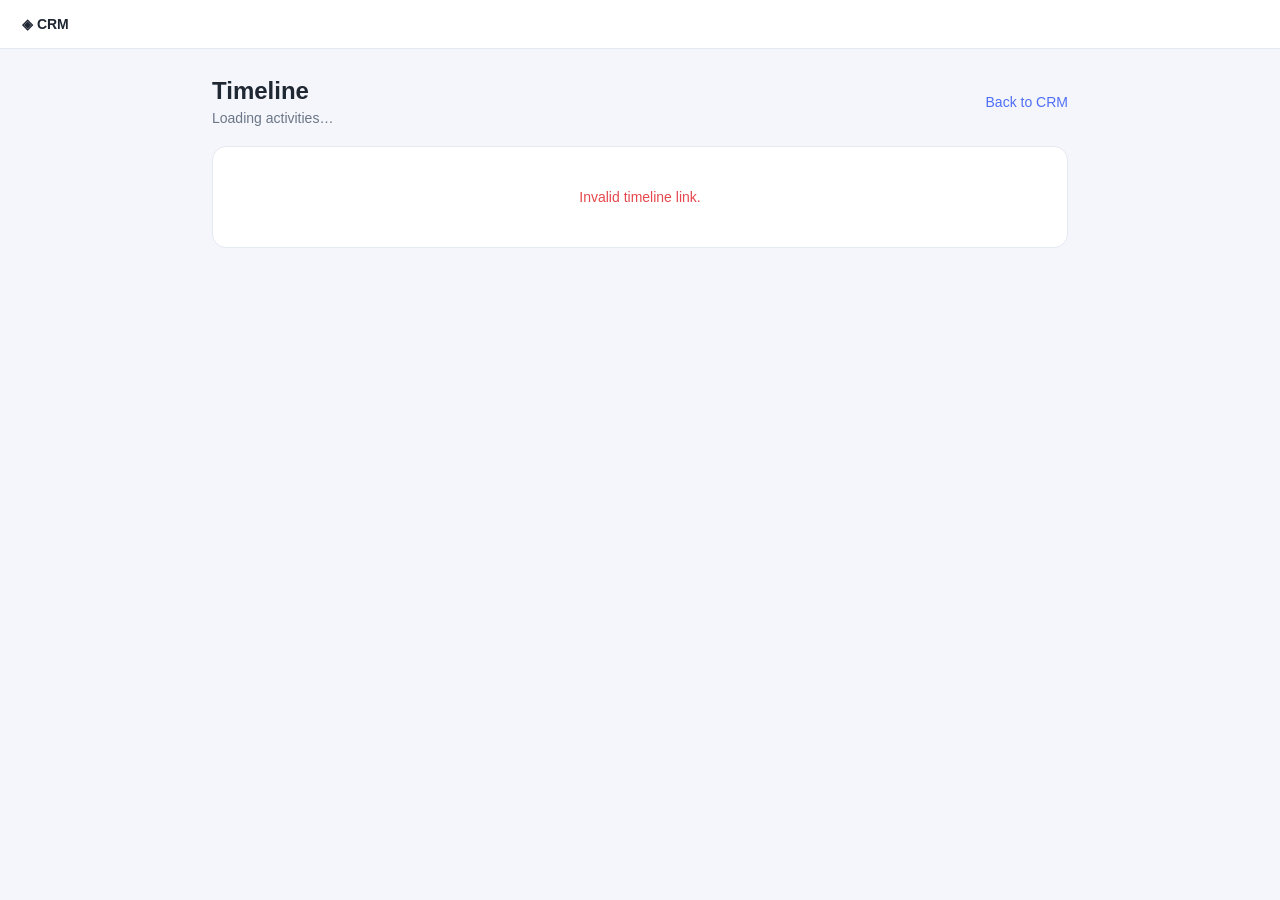
<file: app/static/timeline.html>
<!DOCTYPE html>
<html lang="en">
<head>
  <meta charset="UTF-8">
  <meta name="viewport" content="width=device-width, initial-scale=1.0">
  <title>Timeline · CRM</title>
  <style>
    :root { --bg:#f4f6fb; --card:#fff; --ink:#1f2733; --muted:#6b7686; --line:#e5e9f2; --brand:#4f6ef7; }
    * { box-sizing:border-box; }
    body { margin:0; font:14px -apple-system,BlinkMacSystemFont,"Segoe UI",Roboto,Arial,sans-serif; background:var(--bg); color:var(--ink); }
    a { color:var(--brand); text-decoration:none; }
    .topbar { background:var(--card); border-bottom:1px solid var(--line); padding:16px 22px; }
    .topbar a { color:var(--ink); font-weight:800; }
    main { max-width:900px; margin:0 auto; padding:28px 22px; }
    .head { display:flex; align-items:center; justify-content:space-between; gap:16px; margin-bottom:20px; }
    h1 { margin:0; font-size:24px; }
    .sub { color:var(--muted); margin-top:5px; }
    .card { background:var(--card); border:1px solid var(--line); border-radius:14px; overflow:hidden; }
    .activity { display:grid; grid-template-columns:12px 1fr auto; gap:14px; padding:18px; border-bottom:1px solid var(--line); }
    .activity:last-child { border-bottom:0; }
    .dot { width:10px; height:10px; margin-top:5px; border-radius:50%; background:var(--brand); }
    .kind { font-weight:700; }
    .notes { margin-top:6px; white-space:pre-wrap; }
    .date { color:var(--muted); white-space:nowrap; font-size:12px; }
    .empty, .error { padding:42px 20px; text-align:center; color:var(--muted); }
    .error { color:#e5484d; }
    @media (max-width:600px) { .activity { grid-template-columns:12px 1fr; } .date { grid-column:2; } }
  </style>
</head>
<body>
  <header class="topbar"><a href="/">◈ CRM</a></header>
  <main>
    <div class="head">
      <div><h1 id="title">Timeline</h1><div class="sub" id="subtitle">Loading activities…</div></div>
      <a href="/">Back to CRM</a>
    </div>
    <section class="card" id="timeline" aria-live="polite"><div class="empty">Loading activities…</div></section>
  </main>
  <script>
    const params = new URLSearchParams(location.search);
    const type = params.get('type');
    const id = params.get('id');
    const token = localStorage.getItem('crm_token');
    const timeline = document.getElementById('timeline');
    const title = document.getElementById('title');
    const subtitle = document.getElementById('subtitle');

    function esc(value) {
      return String(value == null ? '' : value).replace(/[&<>"']/g, c => ({'&':'&amp;','<':'&lt;','>':'&gt;','"':'&quot;',"'":'&#39;'}[c]));
    }
    function formatDate(value) {
      const date = new Date(value);
      return Number.isNaN(date.getTime()) ? '—' : date.toLocaleString();
    }
    async function loadTimeline() {
      if (!['contacts', 'deals'].includes(type) || !/^\d+$/.test(id || '')) {
        timeline.innerHTML = '<div class="error">Invalid timeline link.</div>';
        return;
      }
      const endpoint = `/api/${type}/${id}/timeline`;
      try {
        const response = await fetch(endpoint, { headers: token ? { Authorization: `Bearer ${token}` } : {} });
        if (!response.ok) throw new Error(response.status === 401 ? 'Please log in to view this timeline.' : 'Unable to load this timeline.');
        const activities = await response.json();
        const label = type === 'contacts' ? 'Contact' : 'Deal';
        title.textContent = `${label} timeline`;
        subtitle.textContent = `${activities.length} activit${activities.length === 1 ? 'y' : 'ies'} · newest first`;
        timeline.innerHTML = activities.length ? activities.map(activity => `
          <article class="activity">
            <span class="dot" aria-hidden="true"></span>
            <div><div class="kind">${esc(activity.kind || 'Activity')}</div><div class="notes">${esc(activity.notes || '(no notes)')}</div></div>
            <time class="date" datetime="${esc(activity.happened_at)}">${esc(formatDate(activity.happened_at))}</time>
          </article>`).join('') : '<div class="empty">No activities yet.</div>';
      } catch (error) {
        timeline.innerHTML = `<div class="error">${esc(error.message)}</div>`;
        subtitle.textContent = '';
      }
    }
    loadTimeline();
  </script>
</body>
</html>
</file>
